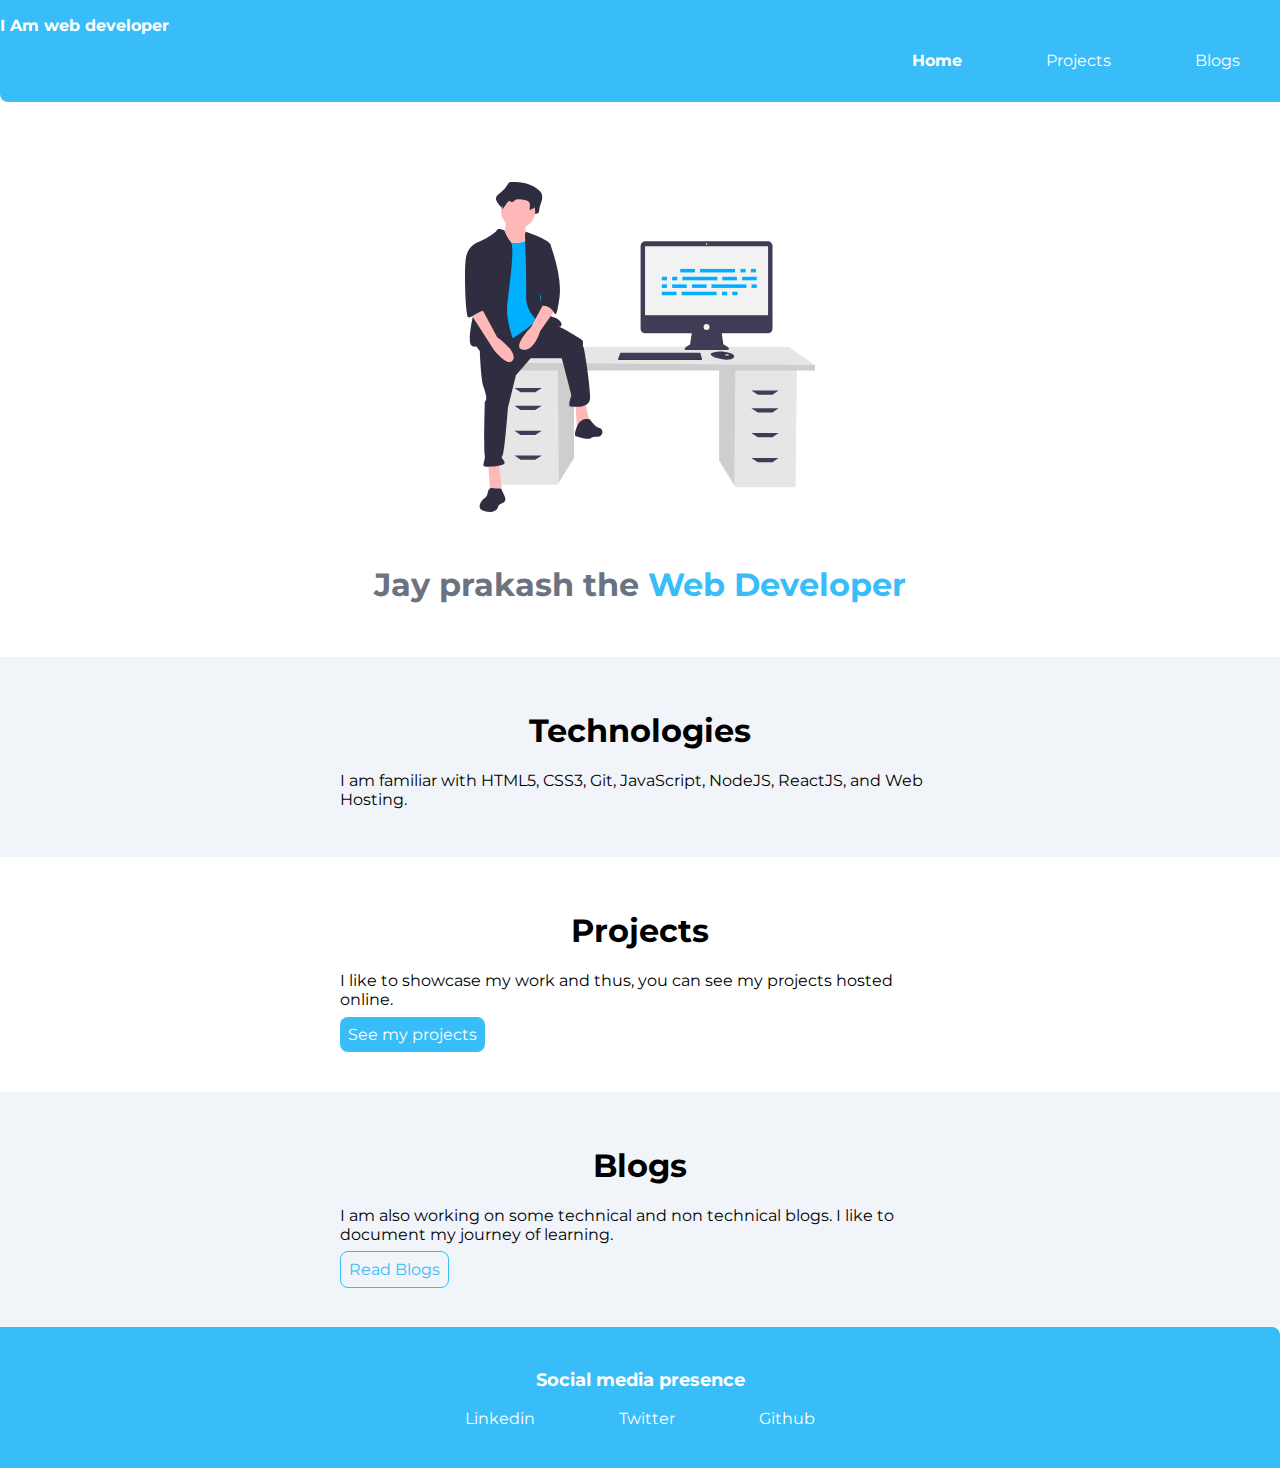
<file: index.html>
<!DOCTYPE html>
<html lang="en">
<head>
    <meta charset="UTF-8">
    <meta http-equiv="X-UA-Compatible" content="IE=edge">
    <meta name="viewport" content="width=device-width, initial-scale=1.0">
    <title>Home | Jay prakash</title>
    <link href="/styles.css" rel="stylesheet" />
</head>
<body>
    <nav class="navigation">
        <div class="nav-brand">I Am web developer</div>
        <ul class="list-non-bullet nav-pills">
            <li class="inline-list-item">
                <a class="link link-active" href="/">Home</a>
            </li>
            <li class="inline-list-item">
                <a class="link" href="/projects.html">Projects</a>
            </li>
            <li class="inline-list-item">
                <a class="link" href="/blogs.html">Blogs</a>
            </li>
        </ul>
    </nav>

    <header class="hero">
        <img class="hero-img" src="image/hero.svg">
        <h1 class="hero-heading">Jay prakash the <span style="color: var(--primary-color)"> Web Developer</span></h1>
    </header>
    <section class="section ow">
        <div class="container container-center">
            <h1>Technologies</h1>
            <p> I am familiar with HTML5, CSS3, Git, JavaScript, NodeJS, ReactJS, and Web Hosting.</p>
    </section>

    <section class="section ">
        <div class="container container-center">
            <h1>Projects</h1>
            <p> I like to showcase my work and thus, you can see my projects hosted online.</p>
            <a class="link link-primary" href="projects.html">See my projects</a>

    </section>

    <section class="section ow">
        <div class="container container-center">
            <h1>Blogs</h1>
            <p> I am also working on some technical and non technical blogs. I like to document my journey of learning.</p>
            <a class="link link-secondary" href="blogs.html">Read Blogs</a>

    </section>

    <footer class="footer">
        <p class="footer-header">Social media presence</p>
        <ul class="social-links list-non-bullet">
            <li class="inline-list-item">
                <a class="link" href="https://www.linkedin.com/in/jay-prakash-s-238ab119b/" target="_blank" >Linkedin</a>
            </li>
            <li class="inline-list-item">
                <a class="link" href="https://twitter.com/JayPrak53711018" target="_blank" >Twitter</a>
            </li>
            <li class="inline-list-item">
                <a class="link" href="https://github.com/jayprakash55" target="_blank" >Github</a>
            </li>
        </ul>
    </footer>

    
    
</body>
</html>
</file>
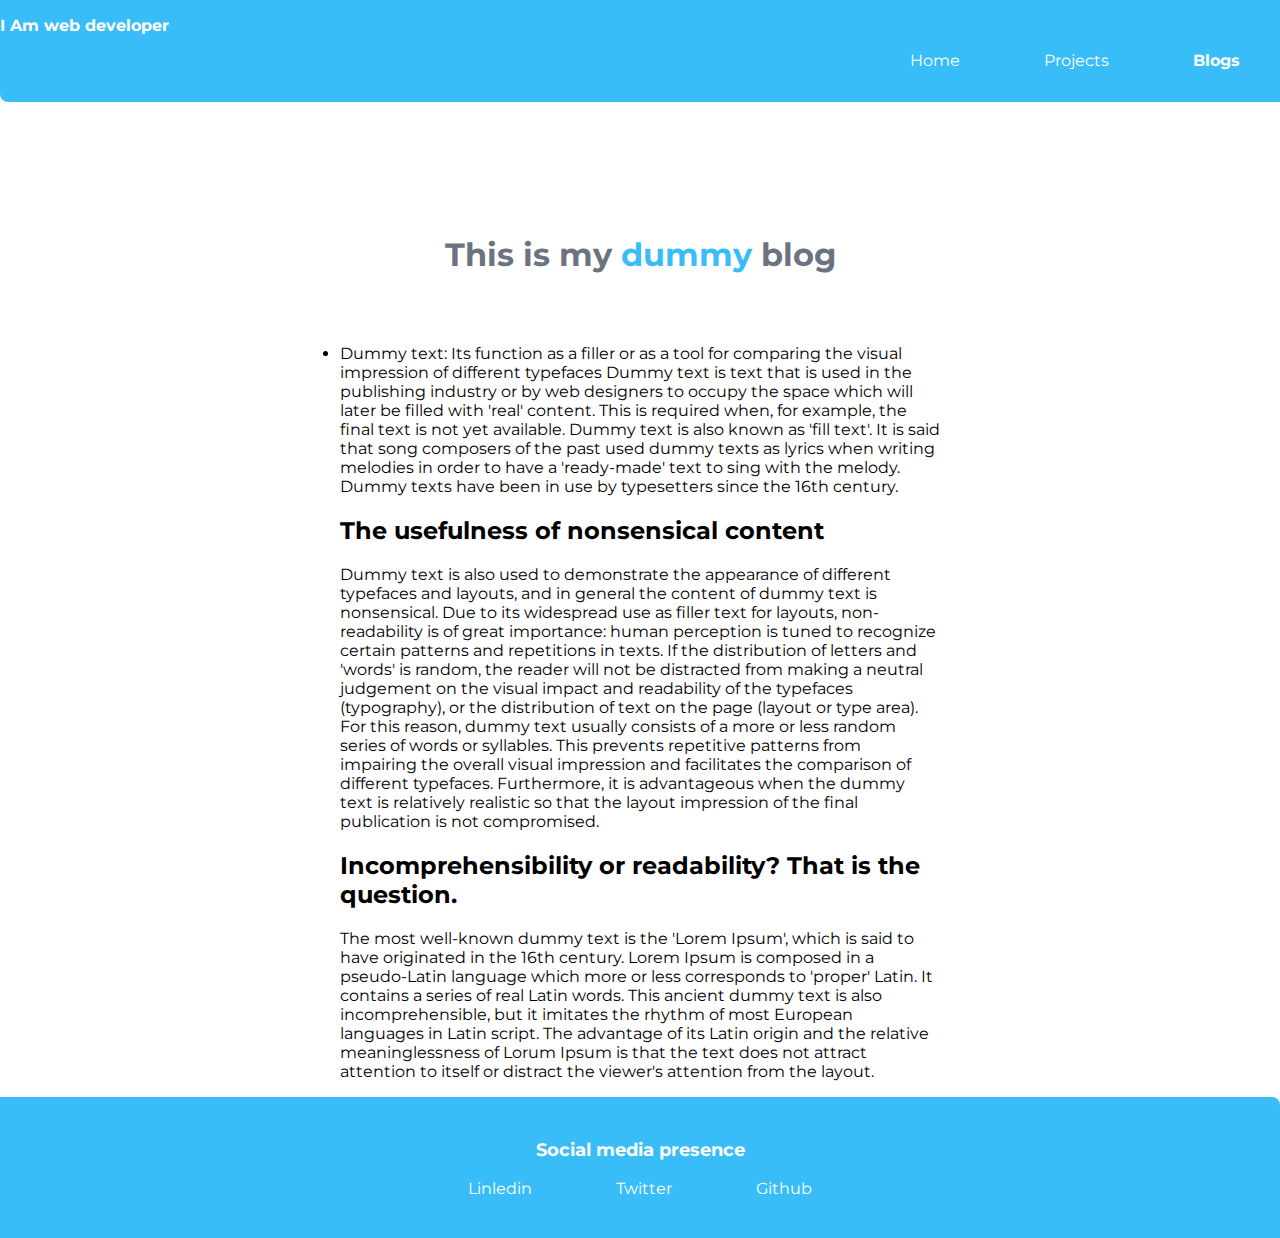
<file: blog1.html>
<!DOCTYPE html>
<html lang="en">
<head>
    <meta charset="UTF-8">
    <meta http-equiv="X-UA-Compatible" content="IE=edge">
    <meta name="viewport" content="width=device-width, initial-scale=1.0">
    <title>Blogs | Jay prakash</title>
    <link href ="/styles.css" rel= "stylesheet"/>
</head>
<body>
    <nav class="navigation">
        <div class="nav-brand">I Am web developer</div>
        <ul class="list-non-bullet nav-pills">
            <li class="inline-list-item">
                <a class="link" href="/">Home</a>
            </li>
            <li class="inline-list-item">
                <a class="link" href="/projects.html"">Projects</a>
            </li>
            <li class="inline-list-item">
                <a class="link link-active" href="/blogs.html"">Blogs</a>
            </li>
        </ul>
    </nav>
    <header class="hero">
        <h1 class="hero-heading">This is my<span style="color: var(--primary-color)"> dummy </span> blog</h1>
    </header>
    
      
         <div class="container container-center"> 
            <li>
              
              <p>Dummy text: Its function as a filler or as a tool for comparing the visual impression of different typefaces Dummy text is text that is used in the publishing industry or by web designers to occupy the space which will later be filled with 'real' content. This is required when, for example, the final text is not yet available. Dummy text is also known as 'fill text'. It is said that song composers of the past used dummy texts as lyrics when writing melodies in order to have a 'ready-made' text to sing with the melody. Dummy texts have been in use by typesetters since the 16th century.</p>
              
           <h2>The usefulness of nonsensical content</h2>
              
           <p> Dummy text is also used to demonstrate the appearance of different typefaces and layouts, and in general the content of dummy text is nonsensical. Due to its widespread use as filler text for layouts, non-readability is of great importance: human perception is tuned to recognize certain patterns and repetitions in texts. If the distribution of letters and 'words' is random, the reader will not be distracted from making a neutral judgement on the visual impact and readability of the typefaces (typography), or the distribution of text on the page (layout or type area). For this reason, dummy text usually consists of a more or less random series of words or syllables. This prevents repetitive patterns from impairing the overall visual impression and facilitates the comparison of different typefaces. Furthermore, it is advantageous when the dummy text is relatively realistic so that the layout impression of the final publication is not compromised.</p>
     
           <h2>Incomprehensibility or readability? That is the question.</h2>
              
              <p>The most well-known dummy text is the 'Lorem Ipsum', which is said to have originated in the 16th century. Lorem Ipsum is composed in a pseudo-Latin language which more or less corresponds to 'proper' Latin. It contains a series of real Latin words. This ancient dummy text is also incomprehensible, but it imitates the rhythm of most European languages in Latin script. The advantage of its Latin origin and the relative meaninglessness of Lorum Ipsum is that the text does not attract attention to itself or distract the viewer's attention from the layout.</p>
           
          </li>
       </div>

           <footer class="footer">
        <p class="footer-header">Social media presence</p>
        <ul class="social-links list-non-bullet">
            <li class="inline-list-item">
                <a class="link" href="https://www.linkedin.com/in/jay-prakash-s-238ab119b/" target="_blank" >Linledin</a>
            </li>
            <li class="inline-list-item">
                <a class="link" href="https://twitter.com/JayPrak53711018" target="_blank" >Twitter</a>
            </li>
            <li class="inline-list-item">
                <a class="link" href="https://github.com/jayprakash55" target="_blank" >Github</a>
            </li>
        </ul>
    </footer>
       
     </body>
</html>
</file>
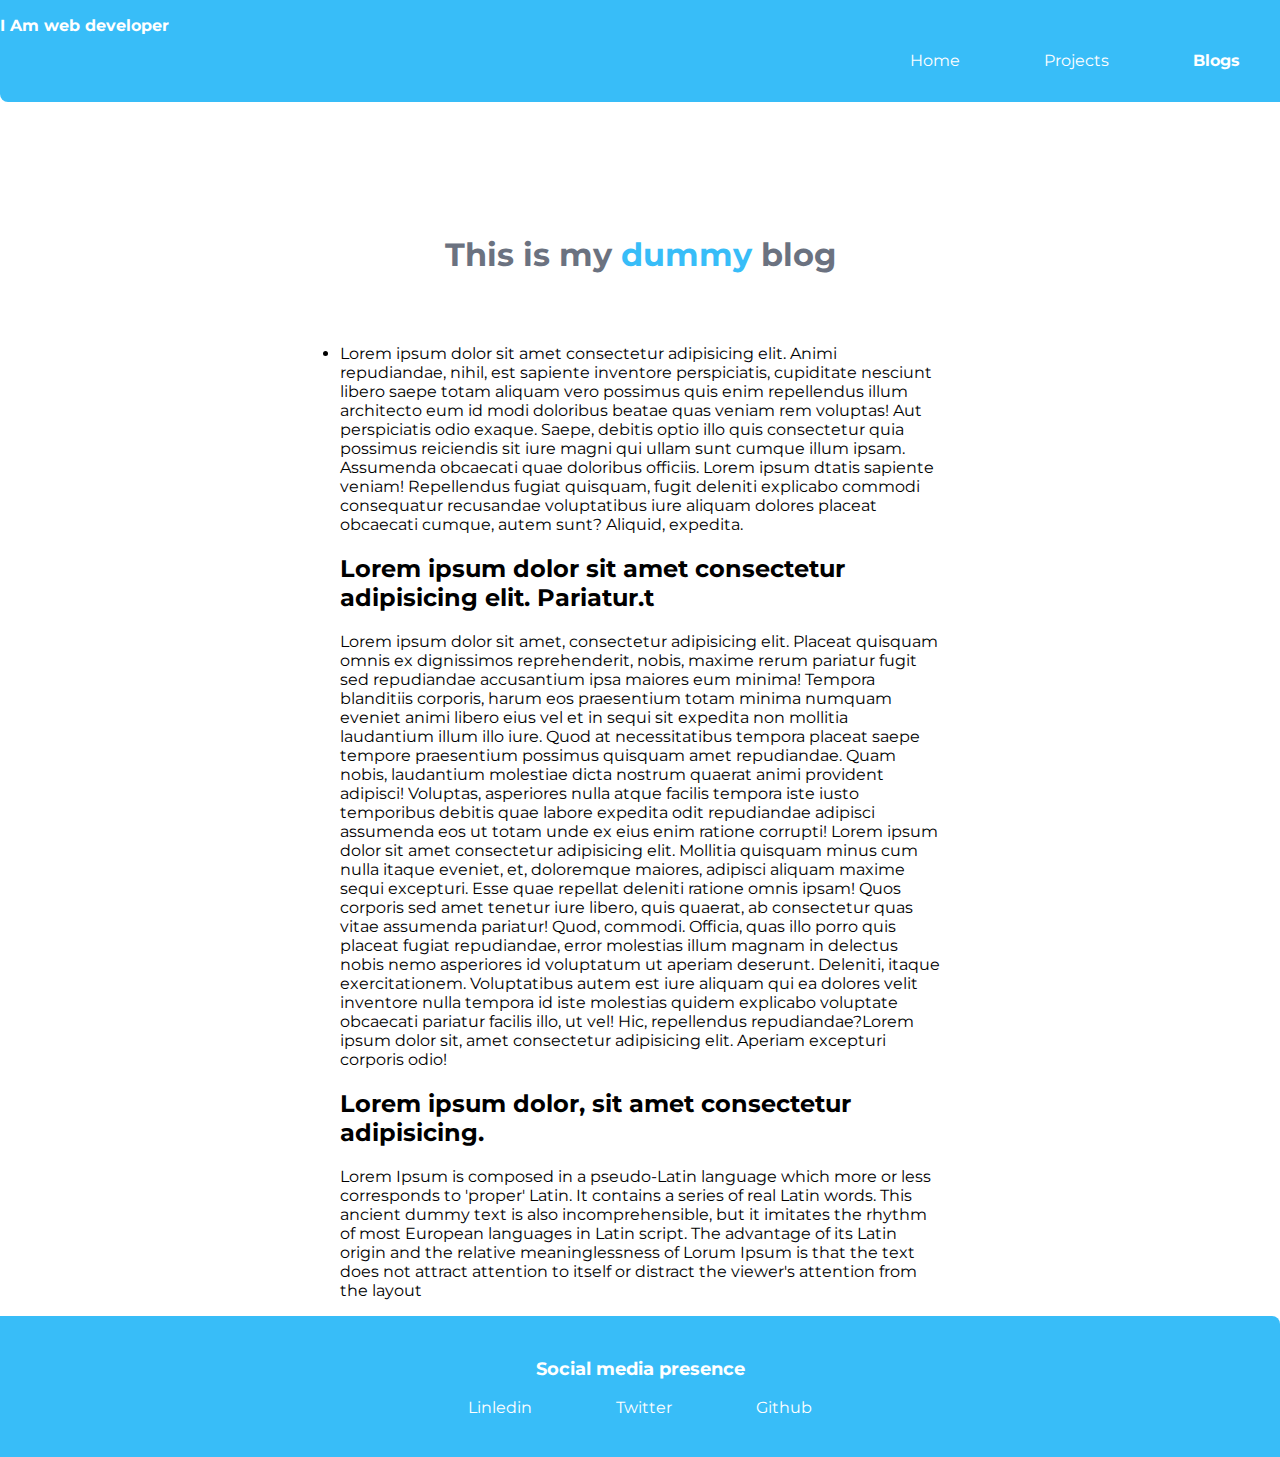
<file: blog2.html>
<!DOCTYPE html>
<html lang="en">
<head>
    <meta charset="UTF-8">
    <meta http-equiv="X-UA-Compatible" content="IE=edge">
    <meta name="viewport" content="width=device-width, initial-scale=1.0">
    <title>Blogs | Jay prakash</title>
    <link href ="/styles.css" rel= "stylesheet"/>
</head>
<body>
    <nav class="navigation">
        <div class="nav-brand">I Am web developer</div>
        <ul class="list-non-bullet nav-pills">
            <li class="inline-list-item">
                <a class="link" href="/">Home</a>
            </li>
            <li class="inline-list-item">
                <a class="link" href="/projects.html"">Projects</a>
            </li>
            <li class="inline-list-item">
                <a class="link link-active" href="/blogs.html"">Blogs</a>
            </li>
        </ul>
    </nav>
    <header class="hero">
        <h1 class="hero-heading">This is my<span style="color: var(--primary-color)"> dummy </span> blog</h1>
    </header>
    
      
         <div class="container container-center"> 
            <li>
              <p>Lorem ipsum dolor sit amet consectetur adipisicing elit. Animi repudiandae, nihil, est sapiente inventore perspiciatis, cupiditate nesciunt libero saepe totam aliquam vero possimus quis enim repellendus illum architecto eum id modi doloribus beatae quas veniam rem voluptas! Aut perspiciatis odio exaque. Saepe, debitis optio illo quis consectetur quia possimus reiciendis sit iure magni qui ullam sunt cumque illum ipsam. Assumenda obcaecati quae doloribus officiis. Lorem ipsum dtatis sapiente veniam! Repellendus fugiat quisquam, fugit deleniti explicabo commodi consequatur recusandae voluptatibus iure aliquam dolores placeat obcaecati cumque, autem sunt? Aliquid, expedita.</P>  
                          
           <h2>Lorem ipsum dolor sit amet consectetur adipisicing elit. Pariatur.t </h2>
            
           <p>Lorem ipsum dolor sit amet, consectetur adipisicing elit. Placeat quisquam omnis ex dignissimos reprehenderit, nobis, maxime rerum pariatur fugit sed repudiandae accusantium ipsa maiores eum minima! Tempora blanditiis corporis, harum eos praesentium totam minima numquam eveniet animi libero eius vel et in sequi sit expedita non mollitia laudantium illum illo iure. Quod at necessitatibus tempora placeat saepe tempore praesentium possimus quisquam amet repudiandae. Quam nobis, laudantium molestiae dicta nostrum quaerat animi provident adipisci! Voluptas, asperiores nulla atque facilis tempora iste iusto temporibus debitis quae labore expedita odit repudiandae adipisci assumenda eos ut totam unde ex eius enim ratione corrupti! Lorem ipsum dolor sit amet consectetur adipisicing elit. Mollitia quisquam minus cum nulla itaque eveniet, et, doloremque maiores, adipisci aliquam maxime sequi excepturi. Esse quae repellat deleniti ratione omnis ipsam! Quos corporis sed amet tenetur iure libero, quis quaerat, ab consectetur quas vitae assumenda pariatur! Quod, commodi. Officia, quas illo porro quis placeat fugiat repudiandae, error molestias illum magnam in delectus nobis nemo asperiores id voluptatum ut aperiam deserunt. Deleniti, itaque exercitationem. Voluptatibus autem est iure aliquam qui ea dolores velit inventore nulla tempora id iste molestias quidem explicabo voluptate obcaecati pariatur facilis illo, ut vel! Hic, repellendus repudiandae?Lorem ipsum dolor sit, amet consectetur adipisicing elit. Aperiam excepturi corporis odio! </p>
           
           <h2>Lorem ipsum dolor, sit amet consectetur adipisicing.</h2>
              
              <p>Lorem Ipsum is composed in a pseudo-Latin language which more or less corresponds to 'proper' Latin. It contains a series of real Latin words. This ancient dummy text is also incomprehensible, but it imitates the rhythm of most European languages in Latin script. The advantage of its Latin origin and the relative meaninglessness of Lorum Ipsum is that the text does not attract attention to itself or distract the viewer's attention from the layout</p>
         
           </li>
       </div>

         <footer class="footer">
        <p class="footer-header">Social media presence</p>
        <ul class="social-links list-non-bullet">
            <li class="inline-list-item">
                <a class="link" href="https://www.linkedin.com/in/jay-prakash-s-238ab119b/" target="_blank" >Linledin</a>
            </li>
            <li class="inline-list-item">
                <a class="link" href="https://twitter.com/JayPrak53711018" target="_blank" >Twitter</a>
            </li>
            <li class="inline-list-item">
                <a class="link" href="https://github.com/jayprakash55" target="_blank" >Github</a>
            </li>
        </ul>
    </footer>

       
     </body>
</html>
</file>
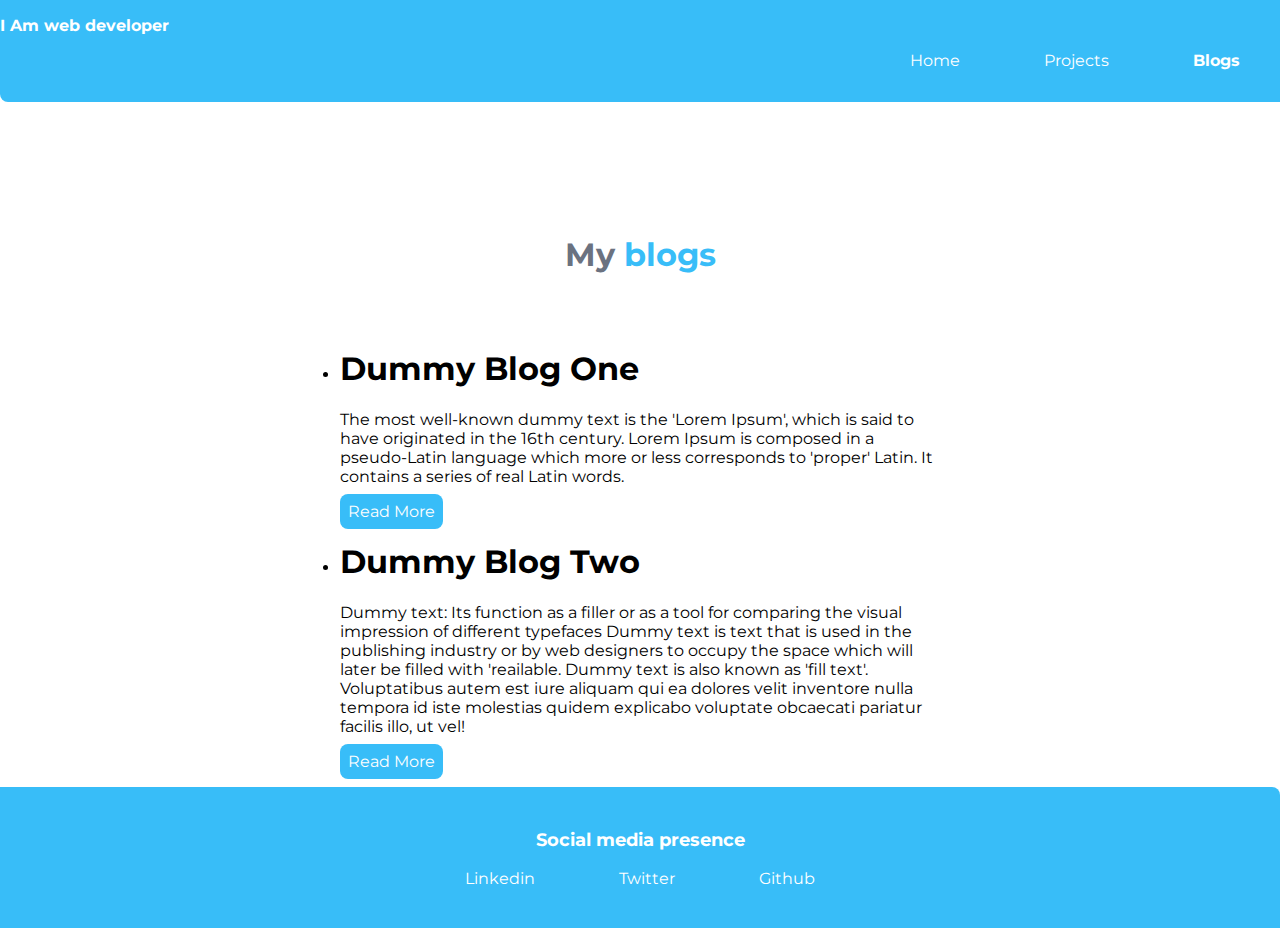
<file: blogs.html>
<!DOCTYPE html>
<html lang="en">
<head>
    <meta charset="UTF-8">
    <meta http-equiv="X-UA-Compatible" content="IE=edge">
    <meta name="viewport" content="width=device-width, initial-scale=1.0">
    <title>Blogs | Jay prakash</title>
    <link href ="/styles.css" rel= "stylesheet"/>
</head>
<body>
    <nav class="navigation">
        <div class="nav-brand">I Am web developer</div>
        <ul class="list-non-bullet nav-pills">
            <li class="inline-list-item">
                <a class="link" href="/">Home</a>
            </li>
            <li class="inline-list-item">
                <a class="link" href="/projects.html">Projects</a>
            </li>
            <li class="inline-list-item">
                <a class="link link-active" href="/blogs.html">Blogs</a>
            </li>
        </ul>
    </nav>
    <header class="hero">
        <h1 class="hero-heading">My<span style="color: var(--primary-color)"> blogs</span></h1>
    </header>
    
      
         <div class="container container-center"> 
            <li>
           <h1>Dummy Blog One</h1>
           <p> The most well-known dummy text is the 'Lorem Ipsum', which is said to
        have originated in the 16th century. Lorem Ipsum is composed in a
        pseudo-Latin language which more or less corresponds to 'proper' Latin.
        It contains a series of real Latin words.</p>

           <a class="link-primary" href="blog1.html" target="_blank" >Read More</a>
           
          </li>
       </div>

        <div class="container container-center"> 
            <li>
           <h1>Dummy Blog Two</h1>
           <p>Dummy text: Its function as a filler or as a tool for comparing the
        visual impression of different typefaces Dummy text is text that is used
        in the publishing industry or by web designers to occupy the space which
        will later be filled with 'reailable. Dummy text is also known as 'fill
        text'. Voluptatibus autem est iure aliquam qui ea dolores velit inventore nulla tempora id iste molestias quidem explicabo voluptate obcaecati pariatur facilis illo, ut vel!</p>

           <a class="link-primary" href="blog2.html" target="_blank" >Read More</a>
           
       </li>
   </div>
    
     <footer class="footer">
        <p class="footer-header">Social media presence</p>
        <ul class="social-links list-non-bullet">
            <li class="inline-list-item">
                <a class="link" href="https://www.linkedin.com/in/jay-prakash-s-238ab119b/" target="_blank" >Linkedin</a>
            </li>
            <li class="inline-list-item">
                <a class="link" href="https://twitter.com/JayPrak53711018" target="_blank" >Twitter</a>
            </li>
            <li class="inline-list-item">
                <a class="link" href="https://github.com/jayprakash55" target="_blank" >Github</a>
            </li>
        </ul>
    </footer>
    
     </body>
</html>
</file>
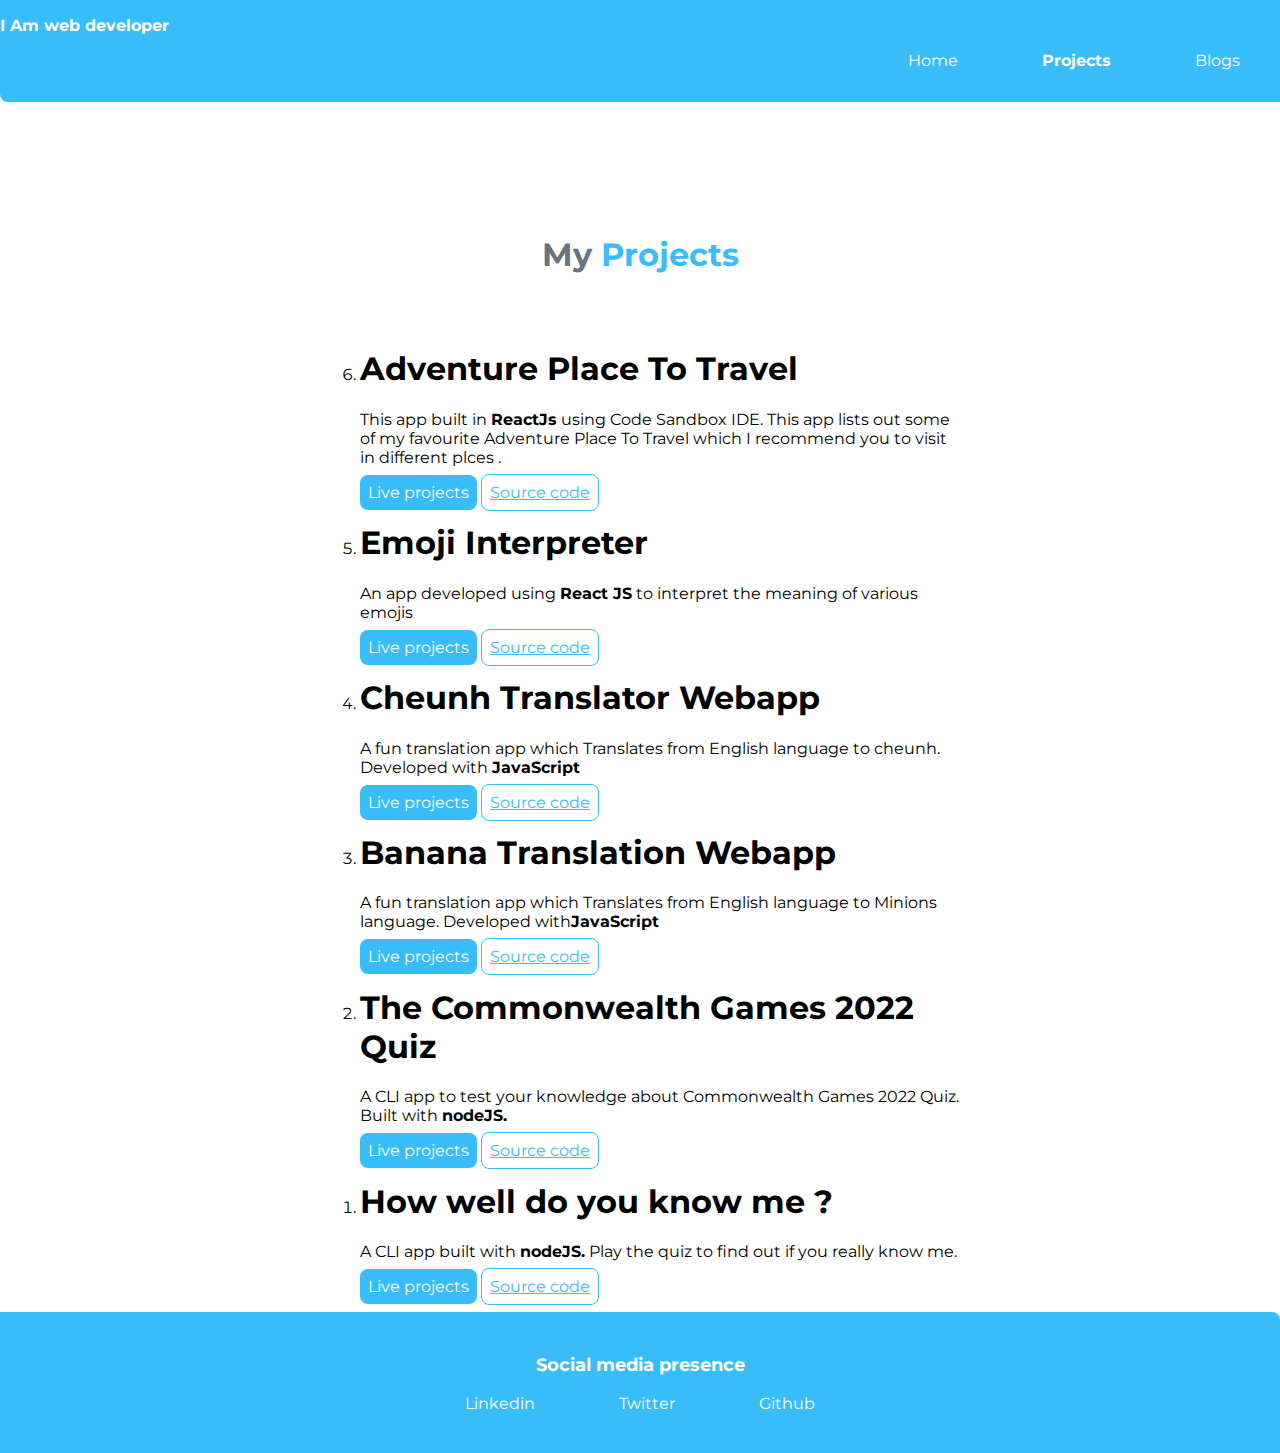
<file: projects.html>
<!DOCTYPE html>
<html lang="en">
<head>
    <meta charset="UTF-8">
    <meta http-equiv="X-UA-Compatible" content="IE=edge">
    <meta name="viewport" content="width=device-width, initial-scale=1.0">
    <title>Projects | Jay prakash</title>
    <link href ="/styles.css" rel = "stylesheet" />
</head>
<body>
    <nav class="navigation">
        <div class="nav-brand">I Am web developer</div>
        <ul class="list-non-bullet nav-pills">
            <li class="inline-list-item">
                <a class="link" href="/">Home</a>
            </li>
            <li class="inline-list-item">
                <a class="link link-active" href="/projects.html">Projects</a>
            </li>
            <li class="inline-list-item">
                <a class="link" href="/blogs.html">Blogs</a>
            </li>
        </ul>
    </nav> 
    <header class="hero">
        <h1 class="hero-heading">My<span style="color: var(--primary-color)"> Projects</span></h1>
    </header>

    <ol reversed>
        
         <div class="container container-center"> 
            <li>
           <h1>Adventure Place To Travel</h1>
           <p>This app built in <strong>ReactJs</strong> using Code Sandbox IDE. This app lists out some of my favourite Adventure Place To Travel which I recommend you to visit in different plces . </p>

           <a class="link-primary" href="https://jayprakash55.github.io/csb-227cyr/" target="_blank" >Live projects</a>
           <a class="link-secondary" href="https://github.com/jayprakash55/Adventure-Place-To-Travel" target="_blank" >Source code</a>
           
       </li>
   </div>
        
         <div class="container container-center"> 
            <li>
           <h1>Emoji Interpreter</h1>
           <p>An app developed using  <strong>React JS</strong> to interpret the meaning of various emojis </p>

           <a class="link-primary" href="https://csb-kqwvg6.netlify.app/" target="_blank" >Live projects</a>
           <a class="link-secondary" href="https://github.com/jayprakash55/Emoji-Interpreter" target="_blank" >Source code</a>
           
       </li>
   </div>
        
        <div class="container container-center"> 
            <li>
           <h1>Cheunh Translator Webapp</h1>
           <p>A fun translation app which Translates from English language to cheunh. Developed with <strong>JavaScript</strong>  </p>

           <a class="link-primary" href="https://cheunh-translator.netlify.app" target="_blank" >Live projects</a>
           <a class="link-secondary" href="https://github.com/jayprakash55/CHEUNH-TRANSLATOR" target="_blank" >Source code</a>
           
       </li>
   </div>
        
         <div class="container container-center"> 
            <li>
           <h1>Banana Translation Webapp</h1>
           <p>A fun translation app which Translates from English language to Minions language. Developed with<strong>JavaScript</strong> </p>

           <a class="link-primary" href="https://banana-translation-webapp.netlify.app" target="_blank" >Live projects</a>
           <a class="link-secondary" href="https://github.com/jayprakash55/banana-speak" target="_blank" >Source code</a>
           
             </li>
     </div>

        <div class="container container-center"> 
            <li>
           <h1>The Commonwealth Games 2022 Quiz</h1>
           <p>A CLI app to test your knowledge about Commonwealth Games 2022 Quiz. Built with <strong>nodeJS.</strong>  </p>

           <a class="link-primary" href="https://replit.com/@jayprakash8/project-two?embed=1&embed=1" target="_blank" >Live projects</a>
           <a class="link-secondary" href="https://github.com/jayprakash55/Project-two" target="_blank" >Source code</a>
           
       </li>
   </div>

        <div class="container container-center"> 
             <li>
            <h1>How well do you know me ?</h1>
            <p>A CLI app built with <strong>nodeJS.</strong>  Play the quiz to find out if you really know me. </p>

            <a class="link-primary" href="https://replit.com/@jayprakash8/project-one?embed=1&embed=1" target="_blank" >Live projects</a>
            <a class="link-secondary" href="https://github.com/jayprakash55/Project-one" target="_blank" >Source code</a>
            
        </li>
    </div>
       
    </ol>
    
     <footer class="footer">
        <p class="footer-header">Social media presence</p>
        <ul class="social-links list-non-bullet">
            <li class="inline-list-item">
                <a class="link" href="https://www.linkedin.com/in/jay-prakash-s-238ab119b/" target="_blank">Linkedin</a>
            </li>
            <li class="inline-list-item">
                <a class="link" href="https://twitter.com/JayPrak53711018" target="_blank" >Twitter</a>
            </li>
            <li class="inline-list-item">
                <a class="link" href="https://github.com/jayprakash55" target="_blank">Github</a>
            </li>
        </ul>
    </footer>
    
</body>
</html>
</file>
<file: styles.css>
@import url('https://fonts.googleapis.com/css2?family=Montserrat:wght@400;700&display=swap');

:root {
    --primary-color: #38bdf8;
    --dark-gray: #6b7280;
    --off-white: #f1f5f9;
}

hr {
    margin: 2rem 0rem;
}

body {
    font-family: 'Montserrat', sans-serif;
    margin: 0px;
}


.container {
    padding: 0rem 1rem;
}

.container-center {
    max-width: 600px;
    margin: auto;
    margin-bottom: 1rem;
}

.link {
    padding: 0.5rem 2rem;
    text-decoration: none;
}

.link-primary {
    background-color: var(--primary-color);
    border-radius: 0.5rem;
    color: white;
    padding: 0.5rem 0.5rem;
    text-decoration: none;
}


.link-secondary {

    color: var(--primary-color);
    border: 1px solid;
    border-radius: 0.5rem;
    border-color: var(--primary-color);
    padding: 0.5rem 0.5rem;
    /* text-decoration: none; */
}


.list-non-bullet {
    list-style: none;
}

.inline-list-item {
    display: inline;
    padding: 0rem 0.5rem;
}

.navigation {
    background-color: var(--primary-color);
    color: white;
    padding: 1rem 0rem;
    border-bottom-left-radius: 0.5rem;
}

.navigation .nav-brand {
    font-weight: bold;
}

.navigation .nav-pills {
    text-align: right;
}

.navigation .link {
    color: white;
}

.navigation .link-active {
    font-weight: bold;
}

.hero {
    padding: 2rem;
    padding-top: 5rem;
}

.hero .hero-img {
    max-width: 350px;
    display: block;
    margin: auto;
}

.hero .hero-heading {
    text-align: center;
    padding-top: 2rem;
    color: var(--dark-gray);
}

.section {
    padding: 2rem;
}

.section h1 {
    text-align: center;
}

.ow {
    background-color: var(--off-white);
}

.footer {
    background-color: var(--primary-color);
    padding: 1.5rem 1rem;
    color: white;
    text-align: center;
    border-top-right-radius: 0.5rem;
    margin: auto;
}

.footer .link {
    color: white;
}

.footer .footer-header{
    font-weight: bold;
    font-size: large;
}
.footer ul {
    padding-inline-start: 0px;
}
</file>
